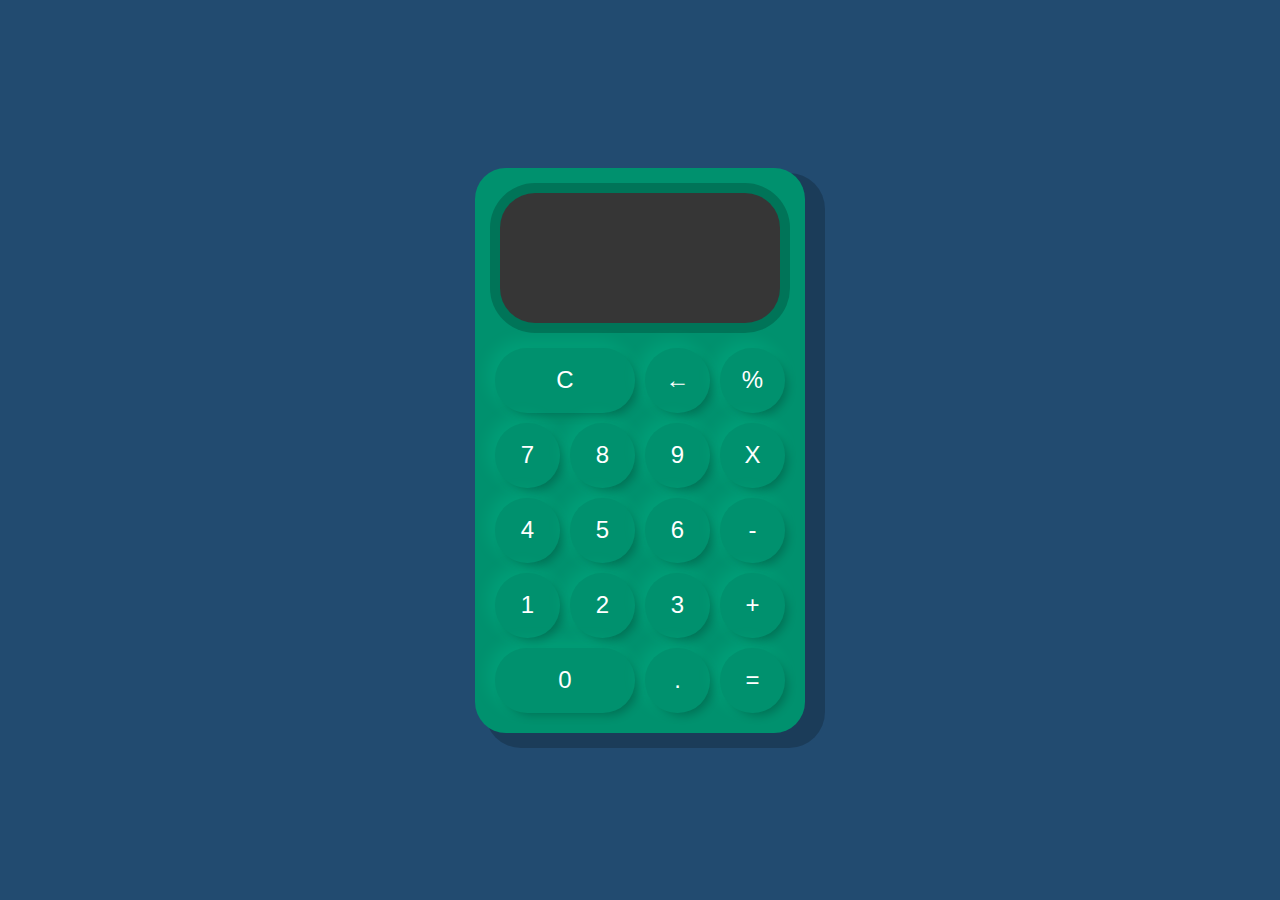
<file: Calculadora fallida 2/index.html>
<!DOCTYPE html>
<html lang="en">
  <head>
    <meta charset="UTF-8" />
    <meta name="viewport" content="width=device-width, initial-scale=1.0" />
    <link rel="stylesheet" href="estilos/style.css" />
    <title>Calculadora</title>
    <script src="Display.js" type="text/javascript"></script>
    <script src="Calculadora.js" type="text/javascript"></script>
    <script src="index.js" type="text/javascript" defer></script>
  </head>
  <body>
    <div class="container">
      <div class="calculadora">
        <div class="pantalla">
          <div id="valor-Anterior"></div>
          <div id="valor-Actual"></div>
        </div>
        <button onclick="display.borrarTodo()" class="col-2">C</button>
        <button onclick="display.borrar()">&larr;</button>
        <button class="numero" value="dividir">%</button>
        <button class="numero">7</button>
        <button class="numero">8</button>
        <button class="numero">9</button>
        <button class="operador" value="multiplicar">X</button>
        <button class="numero">4</button>
        <button class="numero">5</button>
        <button class="numero">6</button>
        <button class="operador" value="restar">-</button>
        <button class="numero">1</button>
        <button class="numero">2</button>
        <button class="numero">3</button>
        <button class="operador" value="sumar">+</button>
        <button class="col-2">0</button>
        <button class="numero">.</button>
        <button class="operador" value="igual">=</button>
      </div>
    </div>
  </body>
</html>
</file>
<file: Calculadora fallida 2/estilos/style.css>
*{
    color: white;
}
body{
    margin: 0;
    background-color: #224b70;
}

.container{
    display: flex;
    justify-content: center;
    align-items: center;
    height: 100vh;
}
.calculadora{
    display: grid;
    grid-template-columns: repeat(4,75px);
    grid-template-rows: 160px repeat(5, 75px);
    background-color: #00916e;
    padding: 15px;
    border-radius: 31px;
    box-shadow: 15px 10px 0px 5px #00000033;
}

button{
    cursor: pointer;
    margin: 5px;
    padding: 0;
    border-radius: 32px;
    font-size: 1.5em;
    border: none;
    background-color: #00916e;
    box-shadow: 5px 5px 10px -3px #00000040, -5px -5px 15px 3px #00ffc11f;
}

button:active{
    background-color: #006f54;
}
button:focus{
    outline: none;
}
.col-2{
    grid-column: span 2;
}

.pantalla{
    grid-column: 1/ -1;
    padding:16px ;
    display: flex;
    margin: 10px 10px 20px;
    flex-direction: column;
    align-items: flex-end;
    background-color: #363636;    
    border-radius: 35px;
    text-align: right;
    justify-content: space-between;
    word-break: break-all;
    box-shadow: 0px 0px 0px 10px #00000033;
}

#valor-Actual{
    font-size: 1.5em;
}

#valor-Anterior{
    font-size: 2em ;
}
</file>
